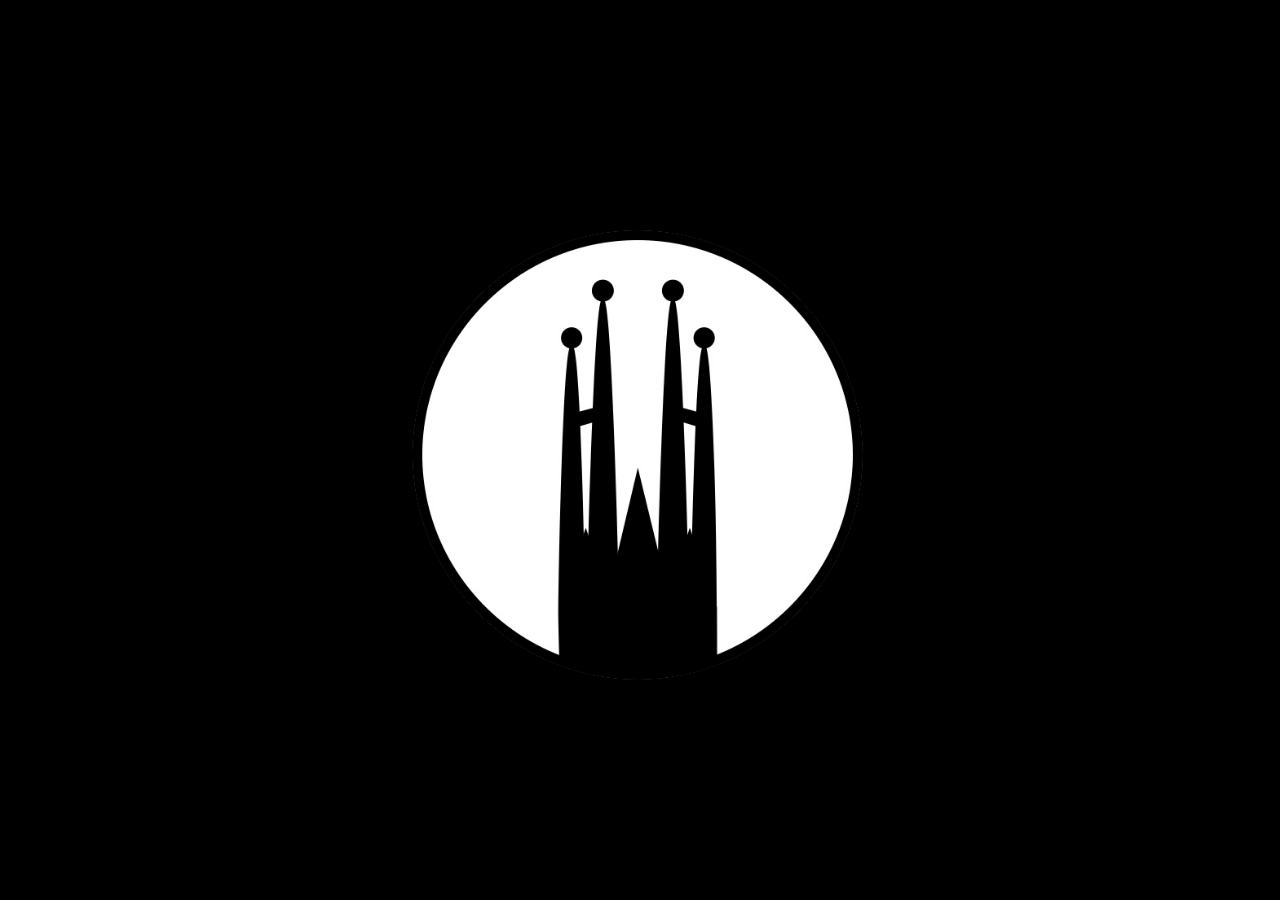
<file: _/index.html>
<!DOCTYPE html>
<html lang="en">
<head>
    <meta charset="UTF-8">
    <meta name="viewport" content="width=device-width, initial-scale=1.0">
    <meta http-equiv="X-UA-Compatible" content="ie=edge">
    <title>Gaudi Portfolio Website</title>
    <link rel="stylesheet" href="css/style.css">
</head>
<body>

<div id="before">
  <div>
    <img src="img/image 1.png" alt="" id="first">
  </div>
</div>

<div id="after">

<div id="page-wrap">

    <div class="block b-100">
        <h1>GAUDI</h1>
        <nav>
            <ul>
                <li><a href="#">About</a></li>
                <li><a href="#">Contact</a></li>
            </ul>
        </nav>
    </div>


    <div class="block arrow">
    </div>

    <div class="block gray">
        <div class="hover">
            <span class="output-text"><h1>Buildings<br>Exterior</h1></span>
            <img src="img/1.jpg" alt="";>
            <div class="bottom-left">
                <b>Casa Milà</b><br>
                Casa Milà, popularly known as La Pedrera or "The stone quarry", a reference to its unconventional rough-hewn appearance, is a modernist building in Barcelona, Catalonia, Spain. It was the last private residence designed by architect Antoni Gaudí and was built between 1906 and 1912.
            </div>
        </div>
    </div>

    <div class="block gray">
        <div class="hover">
            <img src="img/2.jpg" alt="">
            <div class="bottom-left">
                <b>Casa Batlló</b><br>
                Casa Batlló is a building in the center of Barcelona. It was designed by Antoni Gaudí, and is considered one of his masterpieces. A remodel of a previously built house, it was redesigned in 1904 by Gaudí and has been refurbished several times after that. The local name for the building is Casa dels ossos (House of Bones), as it has a visceral, skeletal organic quality.
            </div>
        </div>
    </div>

    <div class="block gray">
        <div class="hover">
            <img src="img/4.jpg" alt="">
            <div class="bottom-left">
                <b>Casa Batlló</b><br>
                From the outside the façade of Casa Batlló looks like it has been made from skulls and bones. The "Skulls" are in fact balconies and the "bones" are supporting pillars.Gaudí used colours and shapes found in marine life as inspiration for his creativity in this building e.g. the colours chosen for the façade are those found in natural coral.
            </div>
        </div>
    </div>

    <div class="block gray">
        <div class="hover">
            <img src="img/5.jpg" alt="">
            <div class="bottom-left">
                <b>Casa Batlló</b><br>
                Josep Batlló that had already bought a building, orders Gaudi to destroy it and to let his imagination run free to make it his masterpiece. Technical prowess for the time, the architect will content himself with remodeling the building without destroying it.
            </div>
        </div>
    </div>

    <div class="block gray">
        <div class="hover">
            <img src="img/6.jpg" alt="">
            <div class="bottom-left">
                <b>Casa Batlló</b><br>
                
La Casa Batllo was declared a UNESCO World Heritage Site in 1964 as "Works of Antoni Gaudí" in conjunction with the Güell Park, the Güell Colonnade, the Güell Palace, the Casa Vicens, the Nativity Facade and The crypt of the Sagrada Família and the Casa Milà.
            </div>
        </div>
    </div>

    <div class="block gray">
        <div class="hover full-height">
            <img src="img/7.jpg" alt="" ; >
            <div class="bottom-left">
                <b>Casa Batlló</b><br>
                The facade is divided into three distinct sections, each reflecting a level of anatomy. The base level looks as though it is gridded by huge abstract bones, while above that the front takes on a more chaotic, abstract pattern echoing blood vessels and muscle, and then the entire structure is capped with a scaly roof section that looks like nothing so much as the back of a giant dragon.
            </div>
        </div>
    </div>

    <div class="block gray">
        <div class="hover last-hover">
            <img src="img/8.jpg" alt="">
            <div class="bottom-left">
                <b>Casa Vicens</b><br>
                Casa Vicens is the first masterpiece of Antoni Gaudí and sowed the seeds of later works. 
Built between 1883 and 1885 as a summer house for the Vicens family, here he showcased his unparalleled talent. Declared Unesco World Heritage in 2005 
            </div>
        </div>
    </div>

    <div class="block">
        <div class="hover">
            <span class="output-text"><h1>Buildings<br>Interior</h1></span>
            <img src="img/1.2.jpg" alt="">
            <div class="bottom-left">
                <b>Sagrada Família</b><br>
                The Temple Expiatori de la Sagrada Família is a large unfinished Roman Catholic church in Barcelona, designed by Catalan architect Antoni Gaudí. Gaudí's work on the building is part of a UNESCO World Heritage Site. 
            </div>
        </div>
    </div>

    <div class="block">
        <div class="hover">
            <img src="img/2.2.jpg" alt="">
            <div class="bottom-left">
                <b>The Interiors of Casa Batlló</b><br>
                Casa Batlló - a building restored by Antoni Gaudí and Josep Maria Jujol, built in the year 1877 and remodelled in the years 1905–1907. This is one of the remarkable views inside the house.
            </div>
        </div>
    </div>

    <div class="block">
        <div class="hover">
            <img src="img/3.2.jpg" alt="">
            <div class="bottom-left">
                <b>Güell Palace</b><br>
                The Palau Güell is a mansion designed by the architect Antoni Gaudí for the industrial tycoon Eusebi Güell and built between 1886 and 1888.The ornate walls and ceilings of the receiving room disguised small viewing windows high on the walls where the owners of the home could view their guests from the upper floor and get a "sneak peek" before greeting them, in case they needed to adjust their attire accordingly.
            </div>
        </div>
    </div>

    <div class="block">
        <div class="hover">
            <img src="img/4.2.jpg" alt="">
            <div class="bottom-left">
                <b>Sagrada Família</b><br>
                The columns of the interior are a unique Gaudí design. Besides branching to support their load, their ever-changing surfaces are the result of the intersection of various geometric forms. The simplest example is that of a square base evolving into an octagon as the column rises, then a sixteen-sided form, and eventually to a circle. This effect is the result of a three-dimensional intersection of helicoidal columns.
            </div>
        </div>
    </div>

    <div class="block">
        <div class="hover">
            <img src="img/5.2.jpg" alt="" >
            <div class="bottom-left">
                <b>Gaudí's Crypt</b><br>
                The Church of Colònia Güell is an unfinished work by Antoni Gaudí. It was built as a place of worship for the people in a manufacturing suburb in Santa Coloma de Cervelló, near Barcelona.
            </div>
        </div>
    </div>

    <div class="block">
        <div class="hover">
            <img src="img/6.2.jpg" alt="">
            <div class="bottom-left">
                <b>Sagrada Família</b><br>
                Gaudí was a great fan of God and he incorporated religion into both the interior and exterior of the Sagrada Familia. The basilica has no straight lines and everything has been built with the objective of imitating mother nature. With the different columns and the stained glass windows, Gaudí tried to make the inside of the Sagrada Familia resemble a forest. The conception of Gaudí on the Sagrada Familia is derived from the traditions of the Gothic and Byzantine cathedrals.
            </div>
        </div>
    </div>

    <div class="block">
        <div class="hover last-hover">
            <img src="img/7.2.jpg" alt="">
            <div class="bottom-left">
                <b>Sagrada Família</b><br>
                The inside columns are made of materials of different hardness. The longest and thickest columns are made of a very hard volcanic rock called red porphyry. These columns carry the 5 towers in the middle of the Sagrada Familia. The smaller and dark columns are made of basalt. The granite columns support the light and outer row columns in the basilica and consist of a relatively soft rock from Montjuïc in Barcelona. The smallest columns support the choir - which is behind the transept and before the altar.
        </div>
    </div>

    <div class="block gray">
        <div class="hover full-height">
            <span class="output-text"><h1>La<br>Sagrada<br>Familia</h1></span>
            <img src="img/1.3.jpg" alt="">
            <div class="bottom-left">
                <b>Sagrada Família</b><br>
                The Sagrada Familia (Basilica and Expiatory Church of the Holy Family) is the most iconic symbol of Barcelona and the most visited landmark in the whole of Spain.It is considered to be the best example of Modernist architecture designed by Antoni Gaudí and every day thousands of tourists explore this curious but unfinished temple.
            </div>
        </div>
    </div>

    <div class="block gray">
        <div class="hover">
            <img src="img/2.3.jpg" alt="">
            <div class="bottom-left">
                <b>Sagrada Família </b><br>
                The construction of the structure began in 1882. It was designed initially in a Neo-Gothic style. A year later it was commissioned to the Spanish Catalan architect Antoni Gaudí, who redesigned it entirely. He drafted a remarkable and original basilica that was to have 18 towers. However, he died before he could complete this chef d’oeuvre, having only built one of the church’s towers.
            </div>
        </div>
    </div>

    <div class="block gray">
        <div class="hover">
            <img src="img/3.3.jpg" alt="">
            <div class="bottom-left">
                <b>Sagrada Família </b><br>
                Although it isn’t completed, the Sagrada Familia is an impressive temple packed with religious symbolism. These are some of its most splendid components:Towers.
Currently, eight of the eighteen towers have been completed. Gaudí had planned for 12 of them to be built in memory of the Disciples, four to commemorate the Evangelists, one in memory of Mary, mother of Jesus and another in dedicated to Jesus Christ. Each tower’s height will depend on the religious hierarchy they represent.
        </div>
    </div>
    </div>

    <div class="block gray">
        <div class="hover">
            <img src="img/4.3.jpg" alt="">
            <div class="bottom-left">
                <b>Sagrada Família </b><br>
                Façades
The Basilica has three symbolic façades:

Nativity Façade: The façade represents Christ’s birth. It is beautifully decorated and full of life.
Passion Façade:  This part of the Basilica is a little more bare and simple than the rest of the façades. It represents the suffering of Jesus during his Crucifixion.
Glory Façade: This is the main façade, which is larger and more spectacular. It symbolizes Jesus’ death and resurrection and his present and future Glory. Aware that he wasn’t going to be able to finish it, Gaudí left several sketches so that his successors could finish the work correctly.
            </div>
        </div>
    </div>

    <div class="block gray">
        <div class="hover">
            <img src="img/5.3.jpg" alt="">
            <div class="bottom-left">
                <b>Sagrada Família </b><br>
                Gaudí was deeply influenced by nature and its many forms. Inside the Basilica, he designed the pillars in the shape of elegant and slender tree trunks, creating a concrete forest in the temple’s interior.  


            </div>
        </div>
    </div>

    <div class="block gray">
        <div class="hover">
            <img src="img/6.3.jpg" alt="">
            <div class="bottom-left">
                <b>Sagrada Família </b><br>
                One of the most common questions related to the Sagrada Familia is when will the structure will be completed. This is a difficult question to answer. Since it was founded in 1882, it has been built thanks to donations. This is why the Sagrada Família is taking so long to complete and it could take several years to finish.
            </div>
        </div>
    </div>

</div>
</div>


<script src="js/jquery.js"></script>
<script src="js/script.js"></script>
</body>
</html>
</file>
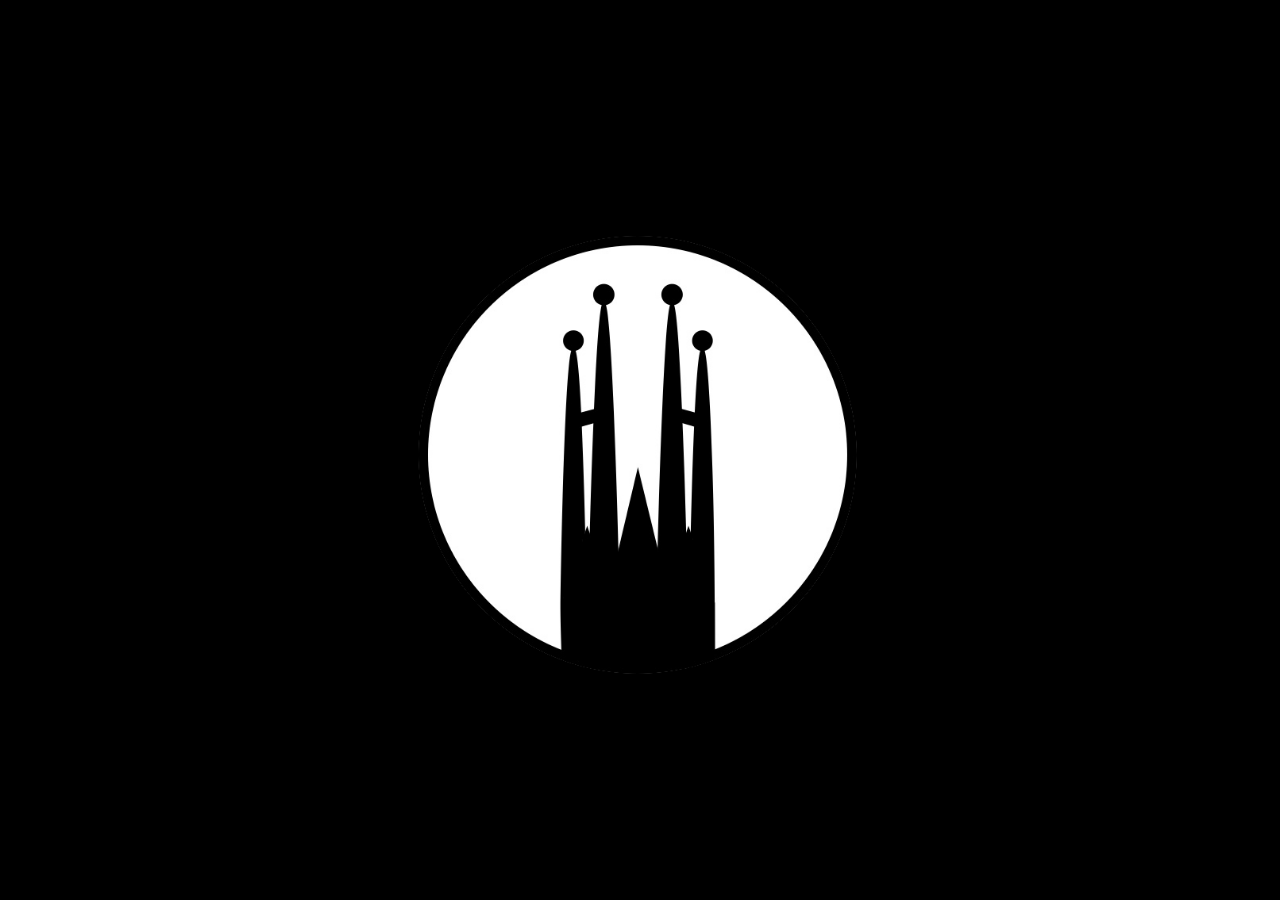
<file: _/about.html>
<!DOCTYPE html>
<html lang="en">
<head>
    <meta charset="UTF-8">
    <meta name="viewport" content="width=device-width, initial-scale=1.0">
    <meta http-equiv="X-UA-Compatible" content="ie=edge">
    <title>Gaudi Portfolio Website</title>
    <link rel="stylesheet" href="css/style.css">
</head>
<body>

<div id="before">
  <div>
    <img src="img/image 1.png" alt="" id="first">
  </div>
</div>

<div id="after">

<div id="page-wrap">

    <div class="block b-100">
        <h1>GAUDI</h1>
        <nav>
            <ul>
                <li><a href="#">Main Page</a></li>
                <li><a href="#">Contact</a></li>
            </ul>
        </nav>
    </div>


    <div class="block arrow">
    </div>

    <div class="block gray"> <div class="hover">
       
            <span class="output-text"><h1><font size="9" color="black"><style>
                p.small {
  line-height: 0.7;
}

                About Antoni Gaudí</h1></style></span>
            <img src="img/about1.jpg" alt=""; style="height: 500px; width:auto; border:20" >
            <div>
                <b><font size="4" color="black">Casa Milà</b><br>
                Casa Milà, popularly known as La Pedrera or "The stone quarry", a reference to its unconventional rough-hewn appearance, is a modernist building in Barcelona, Catalonia, Spain. It was the last private residence designed by architect Antoni Gaudí and was built between 1906 and 1912.
            </div>
        </div>
    </div>



</div>
</div>


<script src="js/jquery.js"></script>
<script src="js/script.js"></script>
</body>
</html>
</file>
<file: _/css/style.css>
body {
    overflow-y: hidden;
    padding: 0;
    margin: 0;
    font-family: Didot;
    /* background: url(../img/finalwave.png);
    background-size: 300%; */
    background: url(../img/bg2copy.png);
    background-repeat: repeat-x;
    background-attachment: scroll;
    background-position: bottom;
    transition: .5s;
}

#before {
    background: #000;
    height: 100vh;
    display: flex;
    justify-content: center;
    align-items: center;
    transition: 0.5s;
}

#before:hover,
#before:active { transition: 0.5s; }
#before img { width: 250px; }
#after { display: none; }
tr { vertical-align: top; margin: 0; }
table, td, td { margin: 0; padding: 0; border-spacing: 0; }

.block {
    display: flex;
    width: 100%;
    height: 100vh;
    justify-content: center;
    align-items: center;
    flex-direction: column;
}

.block > h1 { margin-bottom: 0; }
.block nav { margin-bottom: 150px; }
.block nav ul li { list-style: none; display: inline; }
.block nav ul li:nth-child(even) { margin-left: 30px; }
.block nav ul li a { text-transform: uppercase; text-decoration: none; font-size: 18px; }
.block nav ul li a:hover { text-decoration: none; }
.block nav ul li a,
.block nav ul li a:hover,
.block nav ul li a:visited { color: #000; }
.b-100 { width: 100vw; }
.block img { width: 500px; height: auto; transition: .25s; }
.block img:hover { transition: .25s;  width:700px;
    height:auto;
    z-index:999;}
.block > h1 { letter-spacing: -1px; font-size: 8em; }
.block .hover { position: relative; color: #fff; margin-left: 20vw; }
.block .hover b { font-size: 22px; }

.block .hover .bottom-left {
    display: none;
    position: absolute;
    bottom: 30px;
    left: 30px;
    width: 80%;
}

.block .text {
    width: 50%;
    position: absolute;
    bottom: 120px;
    color: #fff;
    display: none;
}

.block .text h2 { font-weight: lighter; font-size: 18px; }
.block .full-height { height: 100vh; margin-top: 0; margin-bottom: 0; }
.block .full-height img { height: 100vh; margin-bottom: 0; }
.block span.output-text { position: absolute; left: -100px; z-index: 1001; }
.block span.output-text h1 { color: #000; word-break: break-word; }
.last-hover { margin-right: 200px; }


.thumbnail:hover {
    position:relative;
    width:900px;
    height:auto;
    z-index:999;
}
</file>
